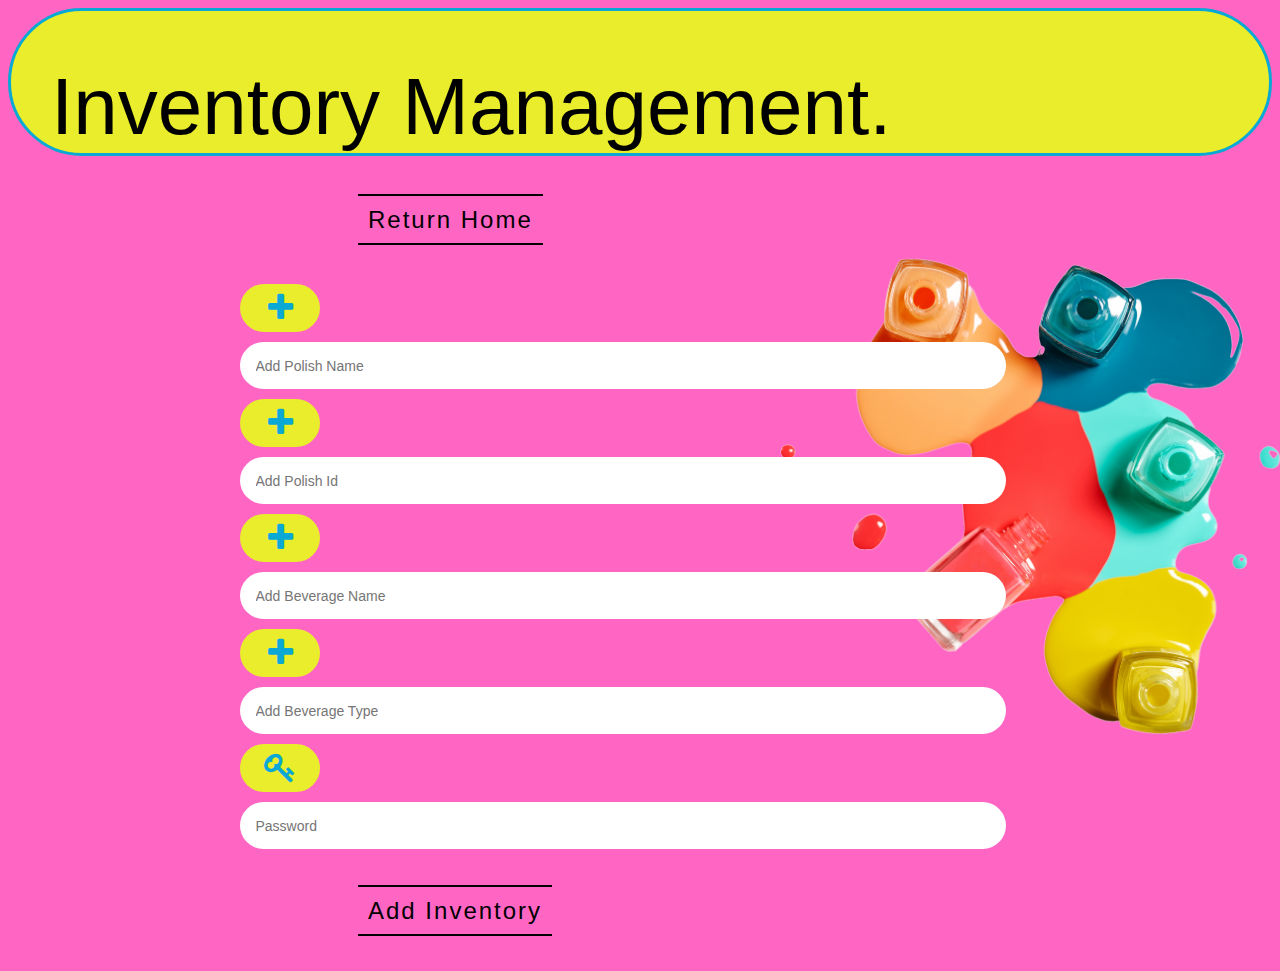
<file: inventory.html>
<!DOCTYPE html>
<html lang="en">
  <head>
    <title>Check In</title>
    <meta charset="utf-8">
    <meta name="viewport" content="width=device-width, initial-scale=1">
    <link href="https://netdna.bootstrapcdn.com/font-awesome/4.0.3/css/font-awesome.css" rel="stylesheet">
    <link rel="stylesheet" href="inventory.css">
    <link rel="stylesheet">
  </head>

  <body>
    <div class="container">
      <div class="row" style="border-radius: 100px; border: 3px solid #0AA8D4; color:black; font-size: 60pt; font-family:'Trebuchet MS', 'Lucida Sans Unicode', 'Lucida Grande', 'Lucida Sans', Arial, sans-serif; padding-left: 40px; padding-top:50px; background-color: #EAED2B ;">
        <div class="col-md-12">Inventory Management.</div>
      </div>
      <div class="row">
        <div class="col-md-6 s" style="padding-top: 50px; margin-bottom: -150px;">
          <div class="wrapper">
            <a href="index.html">Return Home</a>
          </div>
        </div>
      </div>
      <div class="wrapper">
        <form method="post" action="" class="ccform">
          <div class="ccfield-prepend">
            <span class="ccform-addon" style="margin-top: 200px;"><i class="fa fa-plus fa-2x"></i></span>
            <input class="ccformfield" type="text" placeholder="Add Polish Name" required>
          </div>
          <div class="ccfield-prepend">
            <span class="ccform-addon"><i class="fa fa-plus fa-2x"></i></span>
            <input class="ccformfield" type="text" placeholder="Add Polish Id" required>
          </div>
          <div class="ccfield-prepend">
            <span class="ccform-addon"><i class="fa fa-plus fa-2x"></i></span>
            <input class="ccformfield" type="text" placeholder="Add Beverage Name" required>
          </div>
          <div class="ccfield-prepend">
            <span class="ccform-addon"><i class="fa fa-plus fa-2x"></i></span>
            <input class="ccformfield" type="text" placeholder="Add Beverage Type " required>
          </div>
          <div class="ccfield-prepend">
            <span class="ccform-addon"><i class="fa fa-key fa-2x"></i></span>
            <input class="ccformfield" type="password" name="password" id="password" placeholder="Password" req>
          </div>
        </form>
      </div>
    </div>           
    <br>
    <br>
    <div class="container">
      <div class="row">
        <div class="col-md-6 s">
          <div class="wrapper">
            <a href="success.html">Add Inventory</a>
          </div>
        </div>
        <br>
        <br>
      </div>
    </div>
  </body>
</html>
</file>
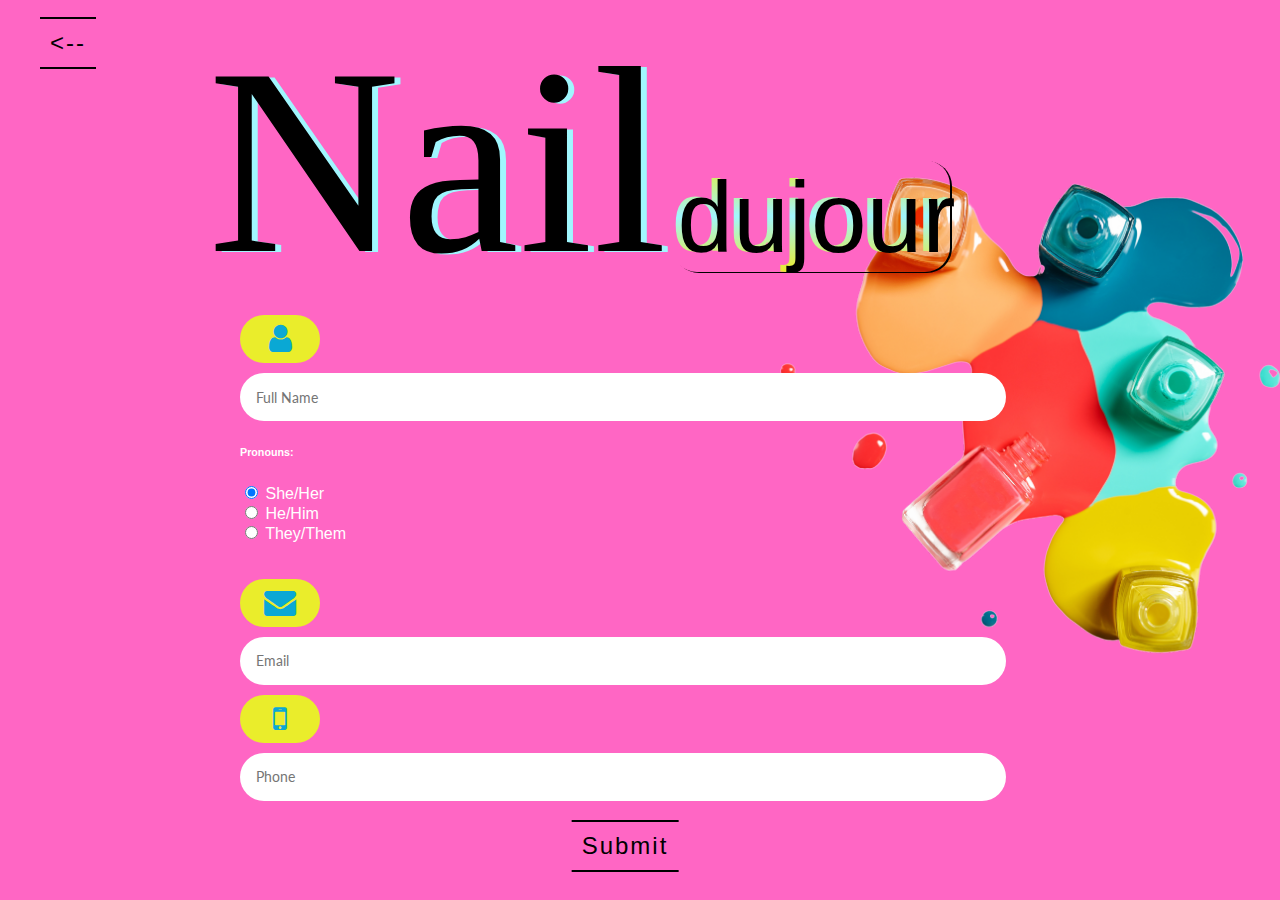
<file: login.html>
<!DOCTYPE html>
<html lang="en">
  <head>
    <title>Check In</title>
    <meta charset="utf-8">
    <meta name="viewport" content="width=device-width, initial-scale=1">
    <link href="https://netdna.bootstrapcdn.com/font-awesome/4.0.3/css/font-awesome.css" rel="stylesheet">
    <link rel="stylesheet" href="login.css">
    <link rel="stylesheet">
  </head>

  <body>
    <div class="container-fluid" id="container">
      <div class="row" id="title">
        <div class="col-sm-2 b">
          <a href="index.html"><--</a>
        </div>
        <div class="col-md-10" id="company"> 
          <span id="nail">Nail</span>
          <span id="dujour">dujour</span>
        </div>
      </div> 
    </div>
    <form method="post" action="" class="ccform">
      <div class="ccfield-prepend">
        <span class="ccform-addon"><i class="fa fa-user fa-2x"></i></span>
        <input class="ccformfield" type="text" placeholder="Full Name" required>
      </div>
      <div class="col-md-6 mb-4">
        <h6 class="mb-2 pb-1">Pronouns: </h6>
        <div class="form-check form-check-inline">
          <input class="form-check-input" type="radio" name="inlineRadioOptions" id="femaleGender" value="option1" checked />
          <label class="form-check-label" for="femaleGender">She/Her</label>
          <div class="form-check form-check-inline">
            <input class="form-check-input" type="radio" name="inlineRadioOptions" id="maleGender" value="option2" />
            <label class="form-check-label" for="maleGender">He/Him</label>
          </div>
          <div class="form-check form-check-inline">
            <input class="form-check-input" type="radio" name="inlineRadioOptions" id="otherGender" value="option3" />
            <label class="form-check-label" for="otherGender">They/Them</label>
          </div>
        </div>
      </div>
      <br>
      <br>
      <div class="ccfield-prepend">
        <span class="ccform-addon"><i class="fa fa-envelope fa-2x"></i></span>
        <input class="ccformfield" type="text" placeholder="Email" required>
      </div>
      <div class="ccfield-prepend">
        <span class="ccform-addon"><i class="fa fa-mobile-phone fa-2x"></i></span>
        <input class="ccformfield" type="text" placeholder="Phone" req>
      </div>
      <div class="container">
        <div class="row">
          <div class="col-sm-12 s">
            <div class="wrapper">
              <a href="order.html">Submit</a>
            </div>
          </div>
        </div>
      </div>
    </form>
  </body>
</html>
</file>
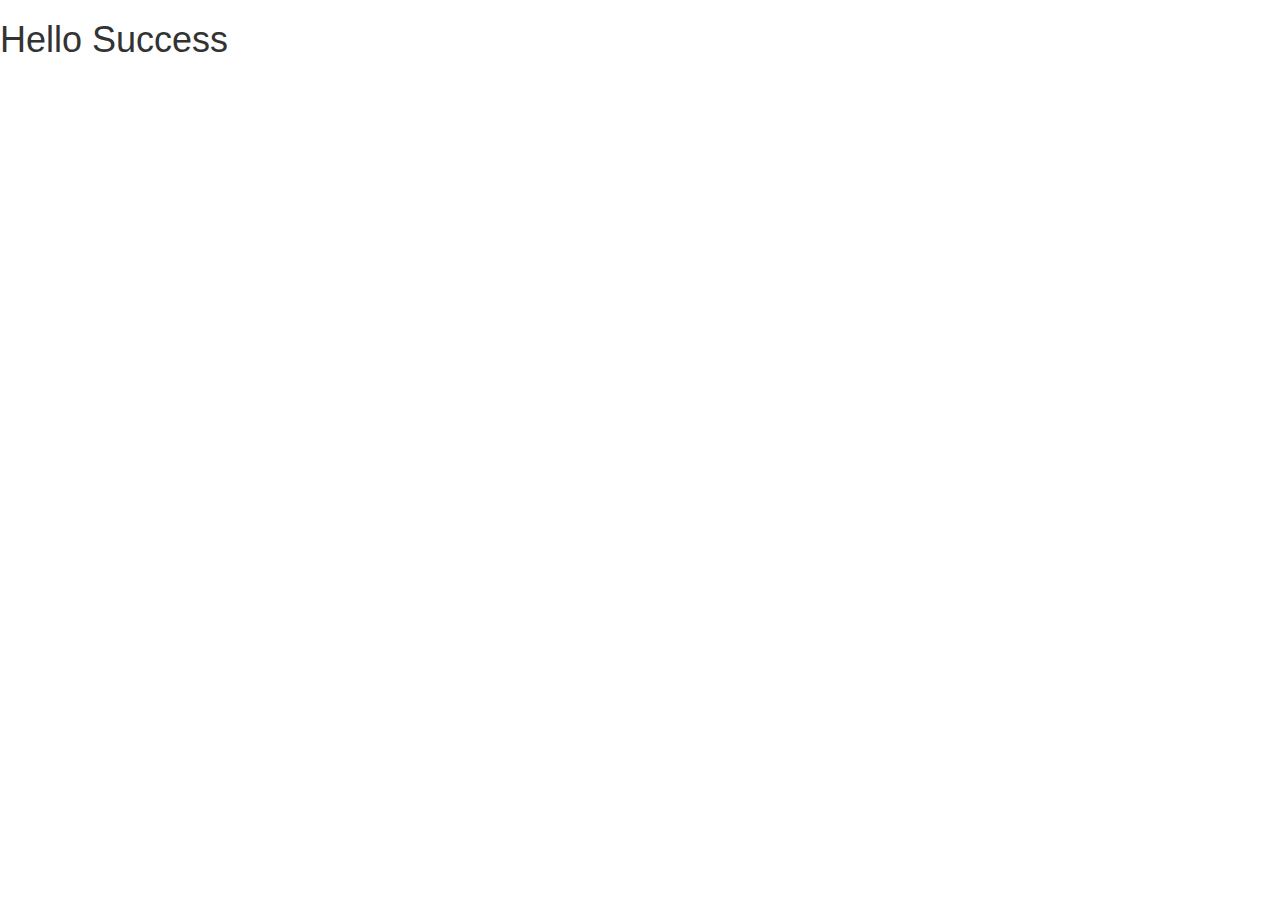
<file: success.html>
<!DOCTYPE html>
<html lang="en">
 <head>
  <title>Nail du Jour</title>
  <meta charset="utf-8">
  <meta name="viewport" content="width=device-width, initial-scale=1">
  <link rel="stylesheet" href="https://maxcdn.bootstrapcdn.com/bootstrap/3.4.1/css/bootstrap.min.css"> 
  <link rel="stylesheet" href="">
    <link rel="stylesheet">

</head>

<h1>Hello Success</h1>
</file>
<file: inventory.css>
@import url(https://fonts.googleapis.com/css?family=Lato:300,400,700);

body {

  background-image: url("spill.svg");
  background-size: 500px;
  background-position: right;
  background-color: #FF66C4;
  background-repeat: no-repeat;
  background-attachment: scroll;
  color: #fff;
  font-weight: 400;
  font-size: 1em;
  font-family: 'Lato', Arial, sans-serif;
  padding:0;
  
}

/* FORM */
.ccform {

   margin: 0 auto;
    width: 800px;

}
.ccfield-prepend {

  margin-bottom:10px;
  width:100%;

}

.ccform-addon {

  color:#0AA8D4; 
  float:left;
  padding:8px; 
  padding-bottom: 8px;
  width:8%;
  background:#EAED2B;
  border-radius: 100px;
  text-align:center;  
  margin-bottom: 10px;

}

.ccformfield {

  color:#000000; 
  background:#FFFFFF;
  border:none;
  border-radius: 50px;
  padding:15.5px;
  width:91.9%;
  display:block;
  font-family: 'Trebuchet MS', 'Lucida Sans Unicode', 'Lucida Grande', 'Lucida Sans', Arial, sans-serif;
  font-size:14px;

}

.ccformfield {

  font-family: 'Trebuchet MS', 'Lucida Sans Unicode', 'Lucida Grande', 'Lucida Sans', Arial, sans-serif;

}

/* NAVIGATION */
a {
    
  font-size: 24px;
  font-family: 'Trebuchet MS', 'Lucida Sans Unicode', 'Lucida Grande', 'Lucida Sans', Arial, sans-serif;
  text-decoration: none;
  color: black;
  border-top: 2px solid black;
  border-bottom: 2px solid black;
  padding: 10px;
  letter-spacing: 2px;
  transition: all .25s;
  cursor: pointer;

  }
  
  
  a:hover {

   letter-spacing: 5px;
   color: black;
   border-top: 2px solid #EAED2B;
   border-bottom: 2px solid #EAED2B;
   border-right: 2px solid #EAED2B;
   border-left: 2px solid #EAED2B;
   border-radius: 10px;
   background-image: linear-gradient(45deg, #A0F6FE 0%, #FF66C4  51%, #A0F6FE 100%);
   font-weight: 700;

  }

  /* SUBMIT */
  .s {

    margin-left: 350px;

  }
</file>
<file: login.css>
@import url(https://fonts.googleapis.com/css?family=Lato:300,400,700);




body {

  background-image: url("spill.svg");
  background-size: 500px;
  background-position: right;
  background-color: #FF66C4;
  background-repeat: no-repeat;
  background-attachment: scroll;
  color: #fff;
  font-weight: 400;
  font-size: 1em;
  font-family: 'Trebuchet MS', 'Lucida Sans Unicode', 'Lucida Grande', 'Lucida Sans', Arial, sans-serif;
  padding:0;
  
}


/* FORM */
.ccform {

   margin: 0 auto;
    width: 800px;

}

.ccfield-prepend {

  margin-bottom:10px;
  width:100%;

}

.ccform-addon {

  color:#0AA8D4; 
  float:left;
  padding:8px; 
  padding-bottom: 8px;
  width:8%;
  background:#EAED2B;
  border-radius: 100px;
  text-align:center;  
  margin-bottom: 10px;

}

.ccformfield {

  color:#000000; 
  background:#FFFFFF;
  border:none;
  border-radius: 50px;
  padding:15.5px;
  width:91.9%;
  display:block;
  font-family: 'Lato',Arial,sans-serif;
  font-size:14px;

}

.ccformfield {

  font-family: 'Lato',Arial,sans-serif;

}

/* NAVIGATION */
  a {

    margin-left: 35px;
    margin-top: 35px;
    position: absolute;
    transform: translate(-50%, -50%);
    display: block;
    font-size: 24px;
    font-family: 'Trebuchet MS', 'Lucida Sans Unicode', 'Lucida Grande', 'Lucida Sans', Arial, sans-serif;
    text-decoration: none;
    color: black;
    border-top: 2px solid black;
    border-bottom: 2px solid black;
    padding: 10px;
    letter-spacing: 2px;
    transition: all .25s;
    cursor: pointer;
    
    
    
  }
  
  
  a:hover {

   letter-spacing: 15px;
   color: black;
   border-top: 2px solid #EAED2B;
   border-bottom: 2px solid #EAED2B;
   border-right: 2px solid #EAED2B;
   border-left: 2px solid #EAED2B;
   border-radius: 10px;
   background-image: linear-gradient(45deg, #A0F6FE 0%, #FF66C4  51%, #A0F6FE 100%);
   font-weight: 700;

  }

  /* SUBMIT */
  .s {

    margin-left: 350px;
  
  }

  /* BACK */
.b {

  margin-left: 25px;

  }

  /* HEADER */
  #nail {

    text-align: center;
    color: black;
    text-shadow: 6px 1px #A0F6FE;
    padding-left: 200px;
    font-size: 200pt;
    font-family: didot;

  }
  
  #dujour {

    text-align: center;
    box-shadow: 2px 1px black;
    border-radius: 25px;
    text-shadow: 6px 1px black;
    font-family: 'Trebuchet MS', 'Lucida Sans Unicode', 'Lucida Grande', 'Lucida Sans', Arial, sans-serif;
    font-size: 100px;
    background: -webkit-linear-gradient(#EAED2B, #A0F6FE,#EAED2B);
    -webkit-background-clip: text;
    -webkit-text-fill-color: transparent;

  }
</file>
